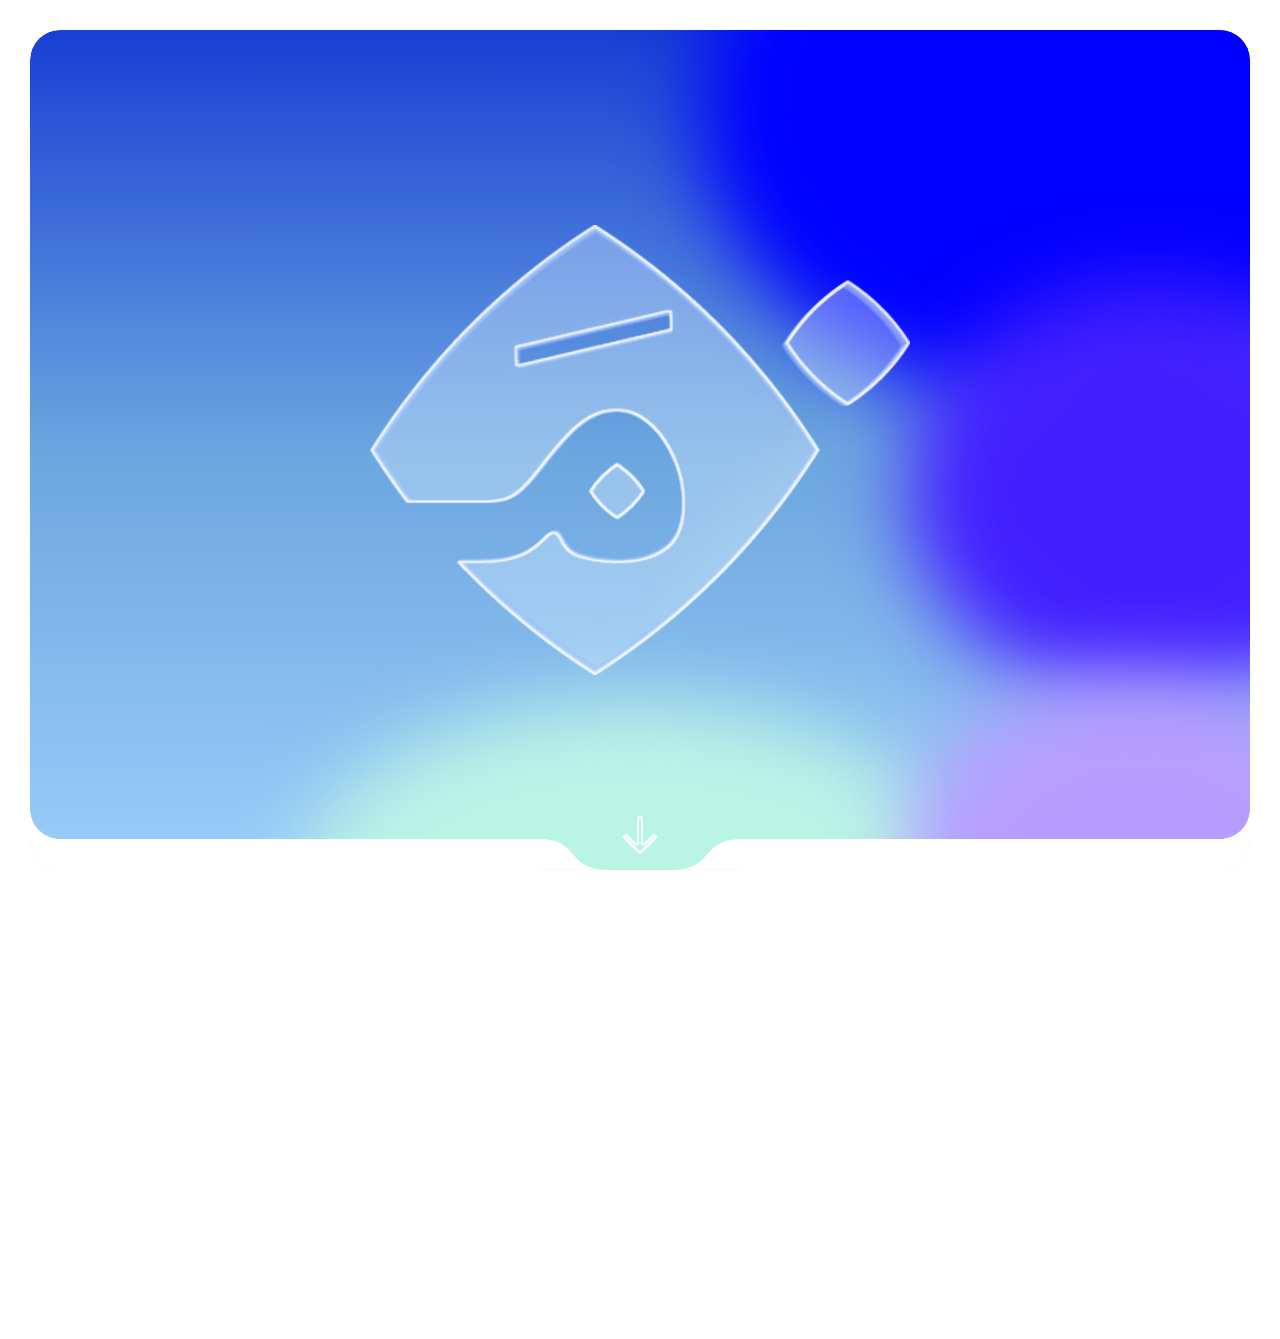
<file: frontend/index.html>
<!DOCTYPE html>
<html lang="en">
<head>
  <meta charset="utf-8">
  <meta name="viewport" content="width=device-width, initial-scale=1">
  <title>MADAR</title>
  <link rel="icon" href="data:image/svg+xml,%3Csvg xmlns='http://www.w3.org/2000/svg' viewBox='0 0 24 24' fill='%231c45d5'%3E%3Cpath d='M11 2.6c3.5 2.2 6.2 5.1 8.2 9-2 3.9-4.7 6.8-8.2 9-3.5-2.2-6.2-5.1-8.2-9 2-3.9 4.7-6.8 8.2-9z'/%3E%3Cpath d='M19.6 2.6l2 2-2 2-2-2z'/%3E%3C/svg%3E">
  <script>
    // Before first paint: start locked on the landing (or already opened when the link is .../#login),
    // and pick the lighter look on slow devices. ?lite=1 forces the lighter look on, ?lite=0 forces it off.
    (function () {
      var root = document.documentElement; root.classList.add("js");
      var theme; try { theme = JSON.parse(localStorage.getItem("madar.theme")); } catch (e) {}
      root.dataset.theme = theme || (matchMedia("(prefers-color-scheme: dark)").matches ? "dark" : "light");
      if (location.hash === "#login") root.classList.add("go", "done", "instant");
      else root.classList.add("lock");
      var q = new URLSearchParams(location.search).get("lite"), nv = navigator;
      var slow = matchMedia("(prefers-reduced-motion:reduce)").matches || (nv.deviceMemory && nv.deviceMemory <= 2) ||
        (nv.hardwareConcurrency && nv.hardwareConcurrency <= 2) || (nv.connection && nv.connection.saveData);
      if (q === "1" || (q !== "0" && slow)) root.classList.add("lite");
    })();
  </script>
  <link rel="stylesheet" href="assets/css/fonts.css">
  <link rel="stylesheet" href="assets/css/base.css">
  <link rel="stylesheet" href="assets/css/aurora.css">
  <link rel="stylesheet" href="assets/css/glass.css">
  <link rel="stylesheet" href="assets/css/morph.css">
  <link rel="stylesheet" href="assets/css/theme.css">
</head>
<body>
  <!-- Glass filters for the 3D logo and the scroll cue (normal, small, lite). -->
  <svg width="0" height="0" style="position:absolute" aria-hidden="true" focusable="false"><defs>
    <filter id="glass" x="-8%" y="-8%" width="116%" height="116%" color-interpolation-filters="sRGB">
      <feColorMatrix in="SourceGraphic" type="matrix" values="0 0 0 0 .80  0 0 0 0 .90  0 0 0 0 1  0 0 0 .26 0" result="body"/>
      <feGaussianBlur in="SourceAlpha" stdDeviation="14" result="bigblur"/>
      <feComposite in="SourceAlpha" in2="bigblur" operator="arithmetic" k1="0" k2="1" k3="-1" k4="0" result="edge"/>
      <feColorMatrix in="edge" type="matrix" values="0 0 0 0 1  0 0 0 0 1  0 0 0 0 1  0 0 0 1.1 0" result="glow"/>
      <feMorphology in="SourceAlpha" operator="erode" radius="1.5" result="er"/>
      <feComposite in="SourceAlpha" in2="er" operator="out" result="rimA"/>
      <feColorMatrix in="rimA" type="matrix" values="0 0 0 0 1  0 0 0 0 1  0 0 0 0 1  0 0 0 .75 0" result="rim"/>
      <feGaussianBlur in="SourceAlpha" stdDeviation="4" result="sb"/>
      <feSpecularLighting in="sb" surfaceScale="10" specularConstant="1.5" specularExponent="26" lighting-color="#ffffff" result="spec">
        <feDistantLight azimuth="225" elevation="45"><animate attributeName="azimuth" from="0" to="360" dur="7s" repeatCount="indefinite"/></feDistantLight>
      </feSpecularLighting>
      <feComposite in="spec" in2="SourceAlpha" operator="in" result="specIn"/>
      <feMerge><feMergeNode in="body"/><feMergeNode in="glow"/><feMergeNode in="rim"/><feMergeNode in="specIn"/></feMerge>
    </filter>
    <filter id="glass-sm" x="-20%" y="-20%" width="140%" height="140%" color-interpolation-filters="sRGB">
      <feColorMatrix in="SourceGraphic" type="matrix" values="0 0 0 0 .80  0 0 0 0 .90  0 0 0 0 1  0 0 0 .34 0" result="body"/>
      <feGaussianBlur in="SourceAlpha" stdDeviation="3" result="bigblur"/>
      <feComposite in="SourceAlpha" in2="bigblur" operator="arithmetic" k1="0" k2="1" k3="-1" k4="0" result="edge"/>
      <feColorMatrix in="edge" type="matrix" values="0 0 0 0 1  0 0 0 0 1  0 0 0 0 1  0 0 0 1.4 0" result="glow"/>
      <feGaussianBlur in="SourceAlpha" stdDeviation="1.2" result="sb"/>
      <feSpecularLighting in="sb" surfaceScale="4" specularConstant="1.2" specularExponent="22" lighting-color="#ffffff" result="spec">
        <feDistantLight azimuth="225" elevation="45"><animate attributeName="azimuth" from="0" to="360" dur="7s" repeatCount="indefinite"/></feDistantLight>
      </feSpecularLighting>
      <feComposite in="spec" in2="SourceAlpha" operator="in" result="specIn"/>
      <feSpecularLighting in="sb" surfaceScale="4" specularConstant="1" specularExponent="16" lighting-color="#1c45d5" result="lo"><feDistantLight azimuth="45" elevation="40"/></feSpecularLighting>
      <feComposite in="lo" in2="SourceAlpha" operator="in" result="loIn"/>
      <feMerge><feMergeNode in="body"/><feMergeNode in="loIn"/><feMergeNode in="glow"/><feMergeNode in="specIn"/></feMerge>
    </filter>
    <filter id="glass-lite" x="-8%" y="-8%" width="116%" height="116%" color-interpolation-filters="sRGB">
      <feColorMatrix in="SourceGraphic" type="matrix" values="0 0 0 0 .80  0 0 0 0 .90  0 0 0 0 1  0 0 0 .3 0" result="body"/>
      <feMorphology in="SourceAlpha" operator="erode" radius="1.5" result="er"/>
      <feComposite in="SourceAlpha" in2="er" operator="out" result="rimA"/>
      <feColorMatrix in="rimA" type="matrix" values="0 0 0 0 1  0 0 0 0 1  0 0 0 0 1  0 0 0 .8 0" result="rim"/>
      <feMerge><feMergeNode in="body"/><feMergeNode in="rim"/></feMerge>
    </filter>
  </defs></svg>

  <!-- ONE gradient panel (.slide). Landing state: full screen with the glass icon. On the morph it shrinks into
       the login banner, the icon flies onto the wordmark's diamond and the wordmark unfolds to the left.
       State lives in one class on <html>: none = landing, .go = morphing/opened, .done = finished. -->
  <main class="entry">
    <div class="slide" id="slide">
      <div class="aurora aur a" data-blobs></div>              <!-- full-screen composition -->
      <div class="aurora flip aur b" data-blobs></div>         <!-- banner composition (mirrored) -->

      <div class="mark" id="mark" role="button" tabindex="0" aria-expanded="false" aria-controls="login" aria-label="MADAR">
        <div class="pulse"><div class="stage" id="logo-stage" aria-hidden="true"></div></div>
      </div>
      <div class="word" role="img" aria-label="MADAR - schools in an organized orbit">
        <img src="assets/wordmark_flat.png" alt="" width="1541" height="364">
      </div>

      <a class="resume" id="resume" href="home/" hidden></a>

      <!-- White margin rising around the arrow: two shoulders + rounded corners, leaving a tab for the arrow. -->
      <div class="notch" aria-hidden="true">
        <i class="sh l"></i><i class="sh r"></i><i class="cn l"></i><i class="cn r"></i>
        <svg class="cv l" viewBox="0 0 100 100" preserveAspectRatio="none"><path d="M0 0C62 0 38 100 100 100H0Z"/></svg>
        <svg class="cv r" viewBox="0 0 100 100" preserveAspectRatio="none"><path d="M100 0C38 0 62 100 0 100H100Z"/></svg>
      </div>
      <button class="cue" id="cue" type="button" aria-label="Scroll down to sign in - مرّر للأسفل" aria-controls="login">
        <svg viewBox="0 0 48 48" fill="none" stroke="#fff" stroke-width="6" stroke-linecap="round" stroke-linejoin="round"
             aria-hidden="true" focusable="false"><path d="M24 8v30M10 26l14 14 14-14"/></svg>
      </button>
    </div>

    <section class="body-wrap" id="login" inert></section>
  </main>

  <div class="toast" id="toast" role="status" aria-live="polite"></div>

  <script src="services/session.js"></script>
  <script src="services/auth.js"></script>
  <script src="entry.js"></script>
</body>
</html>
</file>
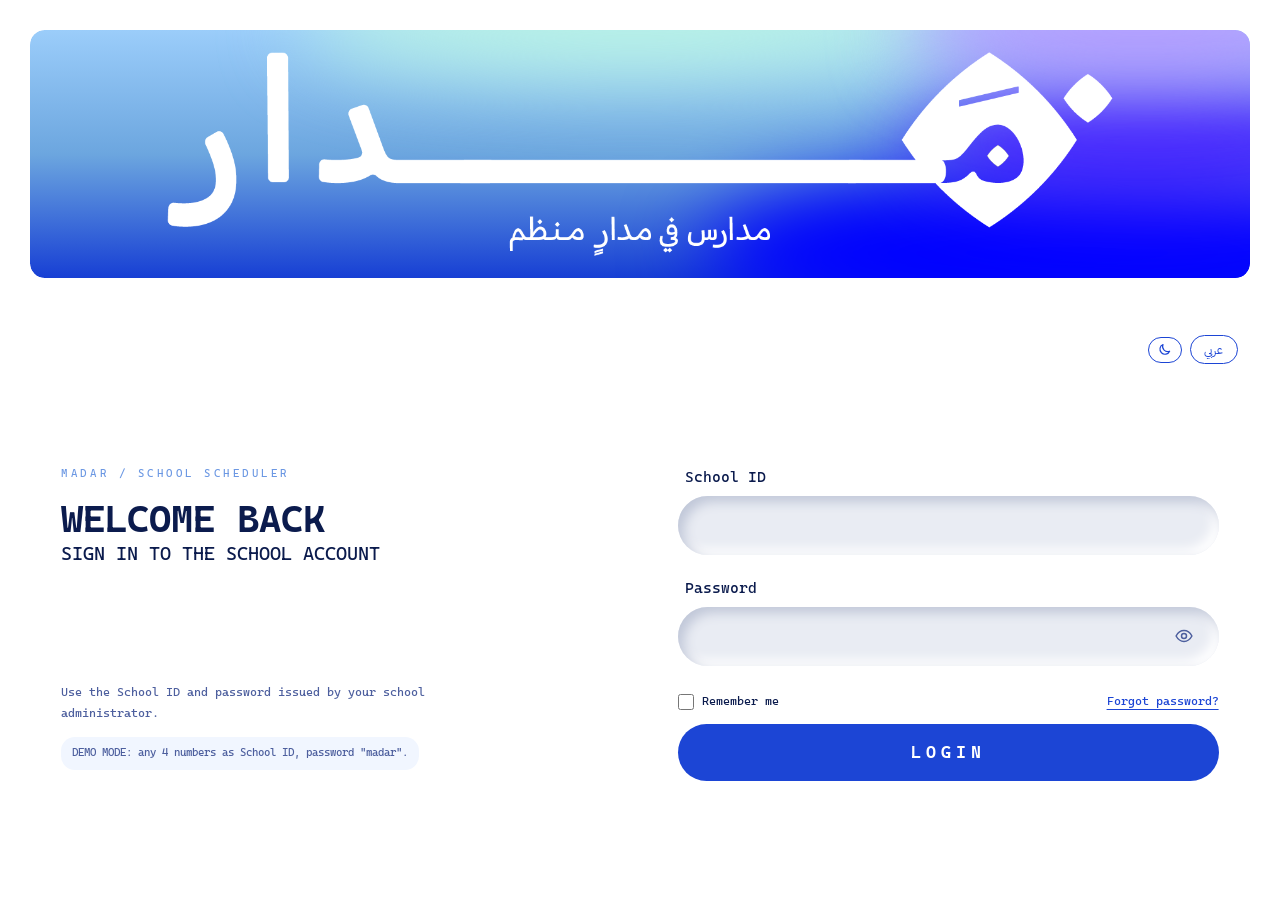
<file: frontend/home/index.html>
<!DOCTYPE html>
<html lang="en">
<head>
  <meta charset="utf-8">
  <meta name="viewport" content="width=device-width, initial-scale=1">
  <title>MADAR · School timetable</title>
  <link rel="icon" href="data:image/svg+xml,%3Csvg xmlns='http://www.w3.org/2000/svg' viewBox='0 0 24 24' fill='%231c45d5'%3E%3Cpath d='M11 2.6c3.5 2.2 6.2 5.1 8.2 9-2 3.9-4.7 6.8-8.2 9-3.5-2.2-6.2-5.1-8.2-9 2-3.9 4.7-6.8 8.2-9z'/%3E%3Cpath d='M19.6 2.6l2 2-2 2-2-2z'/%3E%3C/svg%3E">
  <!-- Signed-in admins only: anyone else goes back to the sign-in before anything renders. -->
  <script src="../services/session.js"></script>
  <script>
    if (!Session.current()) location.replace("../#login");
    document.documentElement.dataset.theme = Session.theme();
    document.documentElement.lang = Session.lang();
    document.documentElement.dir = Session.lang() === "ar" ? "rtl" : "ltr";
  </script>
  <link rel="stylesheet" href="../assets/css/fonts.css">
  <link rel="stylesheet" href="../styles.css">
  <link rel="stylesheet" href="../assets/css/theme.css">
</head>
<body>
  <header class="hero">
    <div class="aurora" aria-hidden="true">
      <i class="b b1"></i><i class="b b2"></i><i class="b b3"></i><i class="b b4"></i><i class="b b5"></i>
      <i class="b b6"></i><i class="b b7"></i><i class="b b8"></i><i class="b b9"></i>
    </div>
    <div class="topbar" id="topbar"></div>
    <div class="hero-cards" id="hero"></div>
  </header>

  <main class="page" id="page"></main>

  <div class="toast" id="toast" role="status" aria-live="polite"></div>
  <script type="module" src="../app/main.js"></script>
</body>
</html>
</file>
<file: frontend/assets/css/fonts.css>
/* Self-hosted fonts, shared by every page. Cascadia Code for Latin, IBM Plex Sans Arabic for Arabic. */
@font-face{font-family:"IBM Plex Sans Arabic";font-weight:400;font-display:swap;src:url(../fonts/plex-arabic-400.woff2) format("woff2");unicode-range:U+0600-06FF,U+0750-077F,U+0870-088E,U+0890-0891,U+0898-08E1,U+08E3-08FF,U+200C-200E,U+2010-2011,U+FB50-FDFF,U+FE70-FEFC}
@font-face{font-family:"IBM Plex Sans Arabic";font-weight:700;font-display:swap;src:url(../fonts/plex-arabic-700.woff2) format("woff2");unicode-range:U+0600-06FF,U+0750-077F,U+0870-088E,U+0890-0891,U+0898-08E1,U+08E3-08FF,U+200C-200E,U+2010-2011,U+FB50-FDFF,U+FE70-FEFC}
@font-face{font-family:"Cascadia Code";font-weight:400;font-display:swap;
  src:local("Cascadia Code"),local("CascadiaCode-Regular"),url(../fonts/cascadia-400.woff2) format("woff2")}
@font-face{font-family:"Cascadia Code";font-weight:700;font-display:swap;
  src:local("Cascadia Code Bold"),local("CascadiaCode-Bold"),url(../fonts/cascadia-700.woff2) format("woff2")}
</file>
<file: frontend/assets/css/base.css>
/* Entry page (landing + login). Ported from the NiceGUI base.css: same values, plain-HTML selectors
   (.ctrl = the field pill, .err = the message under it, .invalid = a field with an error). */
:root{--m:clamp(16px,2.35vw,45px);--mx:clamp(16px,3.3vw,63px);--r:clamp(24px,2.35vw,45px);
  --royal:#1c45d5;--field:#e5f1ff;--ink:#0b1b4d;--soft:#4d5f9e;
  --glass:linear-gradient(140deg,rgba(255,255,255,.82),rgba(255,255,255,.6));
  --rim:inset 0 0 0 1.5px rgba(255,255,255,.92),inset 0 -12px 22px rgba(28,69,213,.10);
  --mono:"Cascadia Code","IBM Plex Sans Arabic","Cascadia Mono",Consolas,"SF Mono",Menlo,monospace}
*{box-sizing:border-box}
body,input,button{font-family:var(--mono)}
body{margin:0;background:var(--page,#fff);color:var(--ink);font-size:14px;line-height:1.5;-webkit-font-smoothing:antialiased}
/* Welcome text and form are two columns of the SAME height, so their top and bottom edges line up. */
.login-grid{flex:1;display:grid;grid-template-columns:1fr 1fr;gap:clamp(28px,6vw,120px);
  align-content:center;align-items:stretch;padding:0 clamp(0px,1.5vw,28px)}
.intro{display:flex;flex-direction:column;justify-content:space-between;gap:clamp(20px,2.4vw,44px)}
.intro-top,.intro-bot{display:flex;flex-direction:column;align-items:flex-start}
.intro-bot .help{margin-top:0}
@media(max-width:860px){.login-grid{grid-template-columns:1fr}}
.eyebrow{font-size:clamp(11px,.85vw,15px);letter-spacing:.32em;color:#6c98e3;margin-bottom:1.4em}
.h1{font-size:clamp(26px,3vw,56px);font-weight:700;line-height:1.1;text-transform:uppercase}
.h2{font-size:clamp(14px,1.5vw,28px);font-weight:400;margin-top:.5em;text-transform:uppercase}
.help{margin:1.8em 0 0;max-width:34em;line-height:1.7;color:var(--soft);font-size:clamp(12px,.95vw,17px)}
.form{display:flex;flex-direction:column;width:100%;max-width:820px;gap:clamp(2px,.3vw,6px)}
.flabel{display:block;font-size:clamp(14px,1.2vw,22px);margin:0 0 .45em .4em}
.m-field{display:block;width:100%}
.m-field .ctrl{display:flex;align-items:center;gap:.6em;background:var(--field);border-radius:999px;
  height:clamp(52px,4.6vw,86px);padding:0 clamp(18px,1.6vw,30px);transition:box-shadow .2s,background .2s}
.m-field input{width:100%;height:100%;border:0;outline:0;background:transparent;color:var(--ink);
  font-size:clamp(14px,1.2vw,22px);padding:0}
.m-field .err{padding:.35em 1.2em 0;font-size:13px;color:#c62828;min-height:1.7em}
.eye{border:0;background:none;color:var(--soft);cursor:pointer;padding:4px;display:flex;flex:none;border-radius:999px}
.eye svg{width:clamp(20px,1.5vw,26px);height:clamp(20px,1.5vw,26px)}

/* ---- sign-in text boxes: soft "pressed in" pills (neumorphic) ---- */
.form{--nm:#e9ecf3;--nm-d:#c0c7d8;--nm-l:#fff;--nm-o:clamp(4px,.45vw,8px);--nm-b:clamp(8px,.9vw,16px)}
.form .m-field .ctrl{background:var(--nm);
  box-shadow:inset var(--nm-o) var(--nm-o) var(--nm-b) var(--nm-d),inset calc(var(--nm-o)*-1) calc(var(--nm-o)*-1) var(--nm-b) var(--nm-l)}
.form .m-field:focus-within .ctrl{   /* pressed a little deeper + a clear focus ring */
  box-shadow:inset calc(var(--nm-o)*1.3) calc(var(--nm-o)*1.3) var(--nm-b) var(--nm-d),
             inset calc(var(--nm-o)*-1) calc(var(--nm-o)*-1) var(--nm-b) var(--nm-l),0 0 0 2px rgba(28,69,213,.55)}
.form .m-field.invalid .ctrl{
  box-shadow:inset var(--nm-o) var(--nm-o) var(--nm-b) var(--nm-d),inset calc(var(--nm-o)*-1) calc(var(--nm-o)*-1) var(--nm-b) var(--nm-l),0 0 0 2px #c62828}
.form .m-field .err{min-height:1.4em}
/* Edge / Chrome draw their OWN "show password" eye; we have our own toggle, so hide theirs (one rule each on purpose). */
input::-ms-reveal{display:none}
input::-ms-clear{display:none}
input::-webkit-credentials-auto-fill-button{visibility:hidden;pointer-events:none;position:absolute;right:0}
input::-webkit-contacts-auto-fill-button{visibility:hidden;pointer-events:none;position:absolute;right:0}

.m-btn{display:flex;align-items:center;justify-content:center;border:0;cursor:pointer;width:100%;margin-top:.6em;
  height:clamp(52px,4.4vw,80px);border-radius:999px;background:var(--royal);color:#fff;
  font-size:clamp(14px,1.3vw,24px);letter-spacing:.3em;font-weight:700;text-transform:uppercase;
  transition:transform .2s,filter .2s}
.m-btn:hover:not(:disabled){transform:translateY(-2px);filter:brightness(1.12)}
.m-btn:disabled{cursor:wait}
.m-btn .spin{display:none;width:1.3em;height:1.3em;border-radius:50%;border:3px solid rgba(255,255,255,.35);
  border-top-color:#fff;animation:spin .8s linear infinite}
.m-btn.loading .label{display:none}
.m-btn.loading .spin{display:block}
@keyframes spin{to{transform:rotate(360deg)}}
.flink{color:var(--royal);cursor:pointer;text-decoration:underline;text-underline-offset:4px;border-radius:4px}

.h1,.h2{margin:0}
[dir=rtl] *{letter-spacing:0!important}
[dir=rtl] .flabel{margin:0 .4em .5em 0}
/* Login content below the banner (the banner itself is the morphing .slide, see morph.css). */
.body-wrap{flex:1;display:flex;flex-direction:column;gap:clamp(12px,2vw,28px);
  padding:clamp(28px,4.5vw,72px) calc(var(--mx) - var(--m)) clamp(0px,1vw,20px)}
.lang-row{display:flex;justify-content:flex-end}
.lang{cursor:pointer;border:1.5px solid var(--royal);color:var(--royal);background:transparent;border-radius:999px;
  padding:.35em 1.1em;font-size:clamp(12px,.95vw,16px);transition:background .2s,color .2s}
.lang:hover{background:var(--royal);color:#fff}
.lang-row{gap:8px;align-items:center}
.theme-btn{display:inline-flex;align-items:center;justify-content:center;padding:.35em .7em}
.theme-btn svg{width:1.25em;height:1.25em}
.form .row{display:flex;align-items:center;justify-content:space-between;gap:12px;
  font-size:clamp(12px,.95vw,17px);margin-top:.4em}
.check{display:inline-flex;align-items:center;gap:.6em;cursor:pointer}
.check input{width:1.2em;height:1.2em;margin:0;accent-color:var(--royal);cursor:pointer}
.demo{margin-top:1.2em;padding:.7em 1em;border-radius:14px;background:#f1f6ff;color:var(--soft);
  font-size:clamp(11px,.85vw,14px);line-height:1.6}
:focus-visible{outline:3px solid #6c98e3;outline-offset:3px}
.m-field input:focus-visible{outline:0}

/* Toast (replaces NiceGUI's ui.notify) */
.toast{position:fixed;z-index:10;inset-inline:0;bottom:24px;margin:auto;width:fit-content;max-width:90vw;
  padding:.9em 1.5em;border-radius:999px;background:var(--ink);color:#fff;font-size:clamp(13px,.95vw,16px);
  opacity:0;transform:translateY(10px);transition:.25s;pointer-events:none}
.toast.show{opacity:1;transform:none}
.toast.negative{background:#c62828}
</file>
<file: frontend/assets/css/aurora.css>
/* Animated gradient. Blobs oscillate AROUND their home position (the mockup composition).
   .flip = vertically mirrored composition, used by the login banner (matches its mockup). */
.aurora{position:relative;width:100%;height:100%;display:flex;align-items:center;justify-content:center;
  overflow:hidden;isolation:isolate;background:linear-gradient(0deg,#9bcdfa 0%,#6ca6df 50%,#173fd4 100%)}
.aurora.flip{background:linear-gradient(180deg,#9bcdfa 0%,#6ca6df 50%,#173fd4 100%)}
.blobs{position:absolute;inset:0;z-index:0;pointer-events:none}
.aurora.flip .blobs{transform:scaleY(-1)}
.blob{position:absolute;border-radius:50%;filter:blur(85px);will-change:transform;
  animation-timing-function:ease-in-out;animation-iteration-count:infinite;animation-direction:alternate}
.b1{width:60%;height:70%;right:-15%;top:-25%;animation:d1 16s;animation-delay:-8s}
.b2{width:40%;height:50%;right:-12%;top:30%;animation:d2 19s;animation-delay:-9.5s}
.b3{width:55%;height:45%;left:22%;bottom:-25%;animation:d3 18s;animation-delay:-9s}
.b4{width:38%;height:45%;right:-10%;bottom:-22%;animation:d4 21s;animation-delay:-10.5s}
.b5{width:22%;height:25%;right:12%;bottom:-14%;animation:d5 15s;animation-delay:-7.5s}
.b6{width:45%;height:55%;left:-12%;top:-22%;animation:d6 22s;animation-delay:-11s}
.b7{width:40%;height:45%;left:-8%;top:30%;animation:d7 20s;animation-delay:-10s}
.b8{width:50%;height:55%;left:28%;top:-28%;opacity:.8;animation:d8 18s;animation-delay:-9s}
.b9{width:45%;height:50%;left:8%;bottom:-18%;animation:d9 21s;animation-delay:-10.5s}
/* each: from = home - offset, to = home + offset  (animation-delay = -half duration starts at home) */
@keyframes d1{from{transform:translate(15%,-12.5%) scale(.9)}to{transform:translate(-15%,12.5%) scale(1.1)}}
@keyframes d2{from{transform:translate(22.5%,15%) scale(.85)}to{transform:translate(-22.5%,-15%) scale(1.15)}}
@keyframes d3{from{transform:translate(-17.5%,12.5%) scale(.875)}to{transform:translate(17.5%,-12.5%) scale(1.125)}}
@keyframes d4{from{transform:translate(20%,10%) scale(.925)}to{transform:translate(-20%,-10%) scale(1.075)}}
@keyframes d5{from{transform:translate(60%,15%) scale(.75)}to{transform:translate(-60%,-15%) scale(1.25)}}
@keyframes d6{from{transform:translate(-20%,-17.5%) scale(.9)}to{transform:translate(20%,17.5%) scale(1.1)}}
@keyframes d7{from{transform:translate(-30%,20%) scale(.85)}to{transform:translate(30%,-20%) scale(1.15)}}
@keyframes d8{from{transform:translate(27.5%,-20%) scale(.875)}to{transform:translate(-27.5%,20%) scale(1.125)}}
@keyframes d9{from{transform:translate(-55%,17.5%) scale(.9)}to{transform:translate(55%,-17.5%) scale(1.1)}}
/* lite mode (slow devices / reduced motion): fewer, cheaper blobs */
.lite .blob{filter:blur(40px)}
.lite .blob:nth-child(n+5){display:none}
@media (prefers-reduced-motion:reduce){.blob{animation:none}}
</file>
<file: frontend/assets/css/glass.css>
.stage{position:relative;z-index:1;perspective:1400px}
.sway,.tilt{position:absolute;inset:0;transform-style:preserve-3d}
.sway{animation:sway 9s ease-in-out infinite alternate}
.tilt{transition:transform .25s ease-out}
@keyframes sway{from{transform:rotateY(calc(var(--sy,16deg)*-1)) rotateX(var(--sx,6deg))}
  to{transform:rotateY(var(--sy,16deg)) rotateX(calc(var(--sx,6deg)*-1))}}
.layer,.sheen,.glow{position:absolute;inset:0;pointer-events:none}
.layer{-webkit-mask:var(--edge) center/contain no-repeat;mask:var(--edge) center/contain no-repeat}
.back,.sheen,.glow{-webkit-mask:var(--hd) center/contain no-repeat;mask:var(--hd) center/contain no-repeat}
.face,.flat{position:absolute;inset:0;width:100%;height:100%;object-fit:contain}
.face{filter:url(#glass)}
.sheen{transform:translateZ(1.5px);background-size:300% 100%;animation:sweep 7s ease-in-out infinite;
  background-image:linear-gradient(115deg,transparent 38%,rgba(255,255,255,.75) 50%,transparent 62%)}
@keyframes sweep{0%{background-position:0% 0}60%,100%{background-position:100% 0}}
.glow{transform:translateZ(1px);background-size:220% 220%;animation:glow 11s ease-in-out infinite alternate;
  background-image:radial-gradient(circle at 50% 50%,rgba(255,255,255,.5),rgba(255,255,255,0) 45%)}
@keyframes glow{0%{background-position:0% 0%}33%{background-position:100% 20%}
  66%{background-position:60% 100%}100%{background-position:0% 80%}}
@media (prefers-reduced-motion:reduce){.sway,.sheen,.glow{animation:none}}
/* lite mode: 6 depth layers, no sway, cheaper static glass filter */
.lite .layer:not(.back):not(:nth-child(4n)){display:none}
.lite .sway,.lite .sheen,.lite .glow{animation:none}
.lite .tilt{transition:none}
.lite .face{filter:url(#glass-lite)}
</file>
<file: frontend/assets/css/morph.css>
/* Landing -> login morph (the e-vite animation, desktop sizes). Replaces scroll.css.
   State: one class on <html>. none = landing, .go = morphing/opened, .done = finished (1.8 s after .go).
   Every visual change is a CSS transition keyed on those classes; entry.js only flips them and measures. */
:root{--dur:1.2s;--ease:cubic-bezier(.7,0,.25,1);--dx:0px;--dy:0px;--s:.25;
  /* arrow and its tab in the white margin */
  --cue:54px;                              /* arrow box, 15% smaller than before (64 px) */
  --th:clamp(30px,2.4vw,46px);             /* how far the white margin rises (its thickness) */
  --tb:clamp(64px,4.6vw,88px);             /* tab width at the bottom */
  --fx:clamp(48px,5.5vw,110px)}            /* length of each curve */
/* Each side of the tab is ONE smooth S-curve (a single cubic Bezier): it leaves the margin flat, dips, and
   lands flat on the bottom edge, so the tab flows out of the panel with no corners at all. */

html.lock{overflow:hidden}
html.instant *,html.instant *::before,html.instant *::after{transition:none!important}

.entry{min-height:100vh;min-height:100dvh;padding:var(--m);display:flex;flex-direction:column;container-type:inline-size}

/* ---- the one panel ---- */
.slide{position:relative;flex:none;overflow:hidden;isolation:isolate;container-type:inline-size;
  display:flex;align-items:center;justify-content:center;width:100%;
  height:calc(100vh - 2*var(--m));height:calc(100dvh - 2*var(--m));border-radius:var(--r);
  transition:height var(--dur) var(--ease),border-radius var(--dur) var(--ease)}
.go .slide{height:min(20.31cqw,364px);border-radius:clamp(14px,1.15vw,22px)}   /* banner: 1/.2031 of the width */

/* two gradient layers: .a (full screen) stays until .b (banner, mirrored) has faded in over it */
.slide .aur{position:absolute;inset:0;width:auto;height:auto;z-index:0;border-radius:inherit}   /* round the layers too: Chrome may not clip blurred blobs to the panel corners */
.aur.b{opacity:0;visibility:hidden;transition:opacity .5s ease,visibility 0s linear .5s}
.go .aur.b{opacity:1;visibility:visible;transition:opacity .65s ease .55s,visibility 0s linear .55s}
.done .aur.a{visibility:hidden}
html:not(.go) .aur.b .blob,.done .aur.a .blob,.slide:not(.vis) .blob{animation-play-state:paused}

/* ---- glass icon: 10% smaller than before (540 x 450 at 1920), flies onto the wordmark's diamond ---- */
.mark{position:relative;z-index:2;cursor:pointer;border-radius:24px;
  width:min(540px,72%,calc((100dvh - 2*var(--m))*.654));aspect-ratio:600/500;transform-origin:50% 50%;
  transition:transform var(--dur) var(--ease),opacity .35s ease}
.mark::after{content:"";position:absolute;inset:-28px}                 /* generous hit area */
.go .mark{transform:translate(var(--dx),var(--dy)) scale(var(--s));opacity:0;pointer-events:none;
  transition:transform var(--dur) var(--ease),opacity .4s ease .9s}
.done .mark{visibility:hidden}
.mark .pulse,.mark .stage{width:100%;height:100%}
.mark .pulse{animation:breathe 1.6s ease-in-out -.8s infinite alternate}
@keyframes breathe{from{transform:scale(.95)}to{transform:scale(1.05)}}
.done .mark .pulse,.done .mark .sway,.done .mark .sheen,.done .mark .glow{animation-play-state:paused}

/* ---- flat wordmark: already in place, hidden; after the icon lands it fades in and unfolds to the left ---- */
.word{position:absolute;z-index:2;left:50%;top:50%;transform:translate(-50%,-50%);pointer-events:none;
  width:calc(min(77.4cqw,1387px)*1541/1500);aspect-ratio:1541/364;opacity:0;clip-path:inset(0 0 0 76%);
  transition:opacity .35s ease .2s,clip-path .45s ease}
.word img{display:block;width:100%;height:100%}
.go .word{opacity:1;clip-path:inset(0);
  transition:opacity .4s ease .9s,clip-path .75s cubic-bezier(.22,.8,.2,1) .95s}

/* ---- white margin around the arrow (shoulders + rounded corners); slides away when the morph starts ---- */
.notch{position:absolute;z-index:3;left:0;right:0;bottom:0;height:calc(var(--th) + var(--r));pointer-events:none;
  transition:transform .5s ease .8s}
.go .notch{transform:translateY(100%);transition:transform .4s ease}
.notch i{position:absolute;display:block}
.sh{bottom:0;height:var(--th);width:calc(50% - var(--tb)/2 - var(--fx) + 1px);background:var(--page,#fff)}   /* +1px: no seam; same colour as the page */
.sh.l{left:0}
.sh.r{right:0}
.notch .cv{position:absolute;bottom:0;height:var(--th);width:var(--fx);fill:var(--page,#fff);shape-rendering:geometricPrecision}
.cv.l{left:calc(50% - var(--tb)/2 - var(--fx))}
.cv.r{right:calc(50% - var(--tb)/2 - var(--fx))}
.cn{bottom:var(--th);width:var(--r);height:var(--r)}                     /* the panel's own bottom corners */
.cn.l{left:0;background:radial-gradient(circle at 100% 0,transparent calc(var(--r) - .5px),var(--page,#fff) var(--r))}
.cn.r{right:0;background:radial-gradient(circle at 0 0,transparent calc(var(--r) - .5px),var(--page,#fff) var(--r))}

/* ---- the arrow, at the top of its tab ---- */
.cue{position:absolute;z-index:4;left:50%;bottom:calc(var(--th) - var(--cue)*.42);transform:translateX(-50%);
  width:var(--cue);height:var(--cue);padding:0;border:0;border-radius:999px;background:none;cursor:pointer;
  display:flex;align-items:center;justify-content:center;transition:opacity .3s ease .9s}
.cue svg{width:48px;height:48px;filter:url(#glass-sm);animation:bob 1.6s ease-in-out infinite}   /* 15% smaller (was 56) */
@keyframes bob{0%,100%{transform:translateY(0);opacity:.75}50%{transform:translateY(6px);opacity:1}}
.go .cue{opacity:0;pointer-events:none;transition:opacity .2s ease}
.lite .cue svg{filter:url(#glass-lite)}

/* "Continue to timetable" pill for a visitor who is already signed in */
.resume{position:absolute;z-index:3;top:clamp(16px,2.4vw,40px);inset-inline-end:clamp(16px,2.4vw,40px);display:flex;align-items:center;gap:.7em;
  padding:.7em 1.3em;border-radius:999px;background:var(--glass);box-shadow:var(--rim);color:var(--ink);text-decoration:none;
  font-size:clamp(12px,1vw,18px);font-weight:700;transition:transform .2s,filter .2s,opacity .3s ease .9s}
.resume:hover{transform:translateY(-2px);filter:brightness(1.05)}
.resume svg{width:1.4em;height:1.4em;transform:scaleX(-1)}
.resume[dir=rtl] svg{transform:none}
.resume[hidden]{display:none}
.go .resume{opacity:0;pointer-events:none;transition:opacity .2s ease}

/* ---- login content rises in line by line once the banner has formed ---- */
.rv{opacity:0;transform:translateY(14px);transition:opacity .3s ease,transform .3s ease}
.go .rv{opacity:1;transform:none;
  transition:opacity .6s ease calc(1.25s + var(--i,0)*.08s),transform .6s ease calc(1.25s + var(--i,0)*.08s)}

@media (prefers-reduced-motion:reduce){
  .slide,.mark,.word,.aur.b,.rv,.notch,.cue,.resume{transition:none!important}
  .mark .pulse,.cue svg{animation:none}}
.lite .mark .pulse{animation:none}
</file>
<file: frontend/assets/css/theme.css>
/* Dark mode (html[data-theme=dark]), shared by the entry page and the app.
   Like the reference: a deep navy page, the gradient panels turn night blue, and every panel/card is a dark blue tile
   with a blue halo: a bright rim on its lit edge, light glowing in from the inside, and soft blue light spilling out. */
html[data-theme=dark] {
  color-scheme: dark;
  --page: #050c29;
  --ink: #e6eeff; --soft: #a3b4e6; --muted: #7183bd;
  --panel: #0a1650; --line: rgba(120,160,255,.22); --field: rgba(120,160,255,.14); --rim: rgba(120,160,255,.38);
  --ok-tint: rgba(46,158,107,.16); --ok-text: #9fe8c6; --err-tint: rgba(198,40,40,.18); --warn-tint: rgba(199,125,0,.16);
  /* the halo */
  --tile: radial-gradient(120% 80% at 50% 115%, rgba(48,100,255,.32), transparent 62%),
          linear-gradient(165deg, #0e2170 0%, #0a1756 50%, #071142 100%);
  --halo: inset 0 1px 0 rgba(180,205,255,.30), inset 0 0 0 1px rgba(120,160,255,.26),
          inset 0 -22px 46px -18px rgba(70,120,255,.55), inset 0 0 40px rgba(40,90,255,.18),
          0 0 0 1px rgba(8,16,60,.6), 0 22px 60px -24px rgba(30,85,255,.55), 0 0 70px -18px rgba(30,85,255,.32);
}
/* navy page with soft blue light behind the tiles */
html[data-theme=dark] body {
  background: radial-gradient(900px 600px at 18% 35%, rgba(30,70,230,.20), transparent 65%),
              radial-gradient(800px 600px at 85% 75%, rgba(60,50,230,.16), transparent 65%), var(--page);
  color: var(--ink); }

/* ---- night gradient (app hero .hero, entry panels .aurora) ---- */
html[data-theme=dark] .hero,
html[data-theme=dark] .aurora:not(.flip) { background: linear-gradient(0deg, #2a3aa8 0%, #18216b 50%, #0b1340 100%); }
html[data-theme=dark] .aurora.flip { background: linear-gradient(180deg, #2a3aa8 0%, #18216b 50%, #0b1340 100%); }
html[data-theme=dark] .hero { box-shadow: 0 0 0 1px rgba(120,160,255,.22), 0 30px 80px -30px rgba(30,85,255,.6); }
/* blob order is the same everywhere: 1 electric, 2 violet, 3 mint, 4 lavender, 5 white, 6 royal, 7 sky, 8 white, 9 bright blue */
html[data-theme=dark] :is(.b1,.blob.b1) { background: #1f2fd6 !important; }
html[data-theme=dark] :is(.b2,.blob.b2) { background: #4a2bd9 !important; }
html[data-theme=dark] :is(.b3,.blob.b3) { background: #2a4fd8 !important; }
html[data-theme=dark] :is(.b4,.blob.b4) { background: #5a3ec8 !important; }
html[data-theme=dark] :is(.b5,.blob.b5) { background: #6f86ff !important; opacity: .55; }
html[data-theme=dark] :is(.b6,.blob.b6) { background: #0b1b4d !important; }
html[data-theme=dark] :is(.b7,.blob.b7) { background: #1c2f8a !important; }
html[data-theme=dark] :is(.b8,.blob.b8) { background: #2b3a99 !important; opacity: .7; }
html[data-theme=dark] :is(.b9,.blob.b9) { background: #2563ff !important; }

/* ---- dark glass on the night gradient ---- */
html[data-theme=dark] :is(.glass, .resume) {
  background: linear-gradient(140deg, rgba(52,70,170,.55), rgba(20,32,100,.42));
  box-shadow: inset 0 1px 0 rgba(190,210,255,.35), inset 0 0 0 1.5px rgba(170,190,255,.28), inset 0 -16px 30px -12px rgba(90,140,255,.45),
              0 16px 40px -18px rgba(20,60,255,.6);
  color: #e6eeff; }
html[data-theme=dark] .eyebrow { color: #8fb0ff; }
html[data-theme=dark] .glass .eyebrow { color: #baf4e5; }
html[data-theme=dark] .glass :is(.help, .sub, .stat-label) { color: #c3cff5; }
html[data-theme=dark] .glass :is(.stat, .school) { color: #a9c4ff; }
html[data-theme=dark] .tabs a { color: #e6eeff; }
html[data-theme=dark] .tabs a:hover { background: rgba(170,190,255,.16); }
html[data-theme=dark] .brand-mark { background: #e6eeff; }
html[data-theme=dark] .quick { box-shadow: 0 0 40px -6px rgba(67,31,255,.65), inset 0 1px 0 rgba(255,255,255,.35), inset 0 0 0 1.5px rgba(170,190,255,.3); }

/* ---- the halo tiles: panels, cards, chat, dialogs ---- */
html[data-theme=dark] .panel { background: var(--tile); border-color: rgba(120,160,255,.30); box-shadow: var(--halo); }
html[data-theme=dark] :is(details.manual, .review, .bubble.bot, .example, .bubble .tile, .demo) {
  background: rgba(255,255,255,.045); box-shadow: inset 0 0 0 1px rgba(120,160,255,.28), inset 0 1px 0 rgba(180,205,255,.18); color: var(--ink); }
html[data-theme=dark] .example { color: #a9c4ff; }
html[data-theme=dark] .bubble.me { box-shadow: 0 0 26px -6px rgba(67,31,255,.7); }
html[data-theme=dark] .dlg { background: var(--tile); color: var(--ink); box-shadow: var(--halo), 0 30px 80px rgba(0,0,0,.6); }
html[data-theme=dark] .dlg::backdrop { background: rgba(2,6,24,.6); }

/* ---- controls ---- */
html[data-theme=dark] :is(input[type=text], select) { background: #081446; color: var(--ink); box-shadow: inset 0 0 0 1.5px var(--rim); }
html[data-theme=dark] :is(input[type=text], select):hover { box-shadow: inset 0 0 0 1.5px #6c98e3; }
html[data-theme=dark] :is(input[type=text], select):focus { box-shadow: inset 0 0 0 1.5px #6c98e3, 0 0 0 3px rgba(90,140,255,.45), 0 0 24px -4px rgba(60,110,255,.6); }
html[data-theme=dark] ::placeholder { color: #6f80b8; }
html[data-theme=dark] .btn { box-shadow: 0 0 24px -8px rgba(67,31,255,.8); }
html[data-theme=dark] .btn.secondary { background: transparent; color: #a9c4ff; box-shadow: inset 0 0 0 1.5px rgba(140,175,255,.6); }
html[data-theme=dark] .btn.secondary:hover:not(:disabled) { background: #1c45d5; color: #fff; }
html[data-theme=dark] .btn.danger { background: transparent; color: #ff9c9c; box-shadow: inset 0 0 0 1.5px rgba(255,120,120,.6); }
html[data-theme=dark] .link, html[data-theme=dark] .sg-class { color: #8fb0ff; }
html[data-theme=dark] .seg { background: rgba(255,255,255,.06); }
html[data-theme=dark] .seg button { color: var(--ink); }
html[data-theme=dark] .chip { background: rgba(120,160,255,.16); color: #dfe8ff; }
html[data-theme=dark] .chip[style*="background"] { color: #0b1b4d; }              /* subject chips keep pastel + ink */
html[data-theme=dark] .check { background: rgba(255,255,255,.04); box-shadow: inset 0 0 0 1.5px var(--rim); }
html[data-theme=dark] .check:has(input:checked) { background: rgba(28,69,213,.35); color: #dfe8ff; box-shadow: inset 0 0 0 1.5px #6c98e3; }

/* ---- messages ---- */
html[data-theme=dark] .msg.ok { color: #9fe8c6; box-shadow: inset 0 0 0 1.5px rgba(46,158,107,.65); }
html[data-theme=dark] .msg.err { color: #ffb3b3; box-shadow: inset 0 0 0 1.5px rgba(255,110,110,.6); }
html[data-theme=dark] .msg.warn { color: #ffe2ad; box-shadow: inset 0 0 0 1.5px rgba(232,160,40,.6); }
html[data-theme=dark] .badge-pass { background: rgba(46,158,107,.18); color: #9fe8c6; }

/* ---- timetable + tables ---- */
html[data-theme=dark] :is(.grid .dh, .sg-dname) { background: rgba(255,255,255,.06); border-bottom-color: rgba(120,160,255,.45); }
html[data-theme=dark] .sg-day { border-bottom-color: rgba(120,160,255,.45); }
html[data-theme=dark] :is(.cell.free, .sg-cells .free) { background: rgba(255,255,255,.05); color: var(--muted); }
html[data-theme=dark] .cell.blocked { background: repeating-linear-gradient(135deg, rgba(255,255,255,.05) 0 6px, rgba(255,255,255,.1) 6px 12px); }
html[data-theme=dark] .cell { color: #0b1b4d; }                                    /* pastel lessons keep ink text */
html[data-theme=dark] .cell small { color: #2b3f7a; }
html[data-theme=dark] .cell.free small, html[data-theme=dark] .cell.blocked small { color: var(--muted); }
html[data-theme=dark] .sg-cells span:not(.free) { color: #0b1b4d; }
html[data-theme=dark] table.heat td { color: #e6eeff; background: rgba(60,110,255,calc(var(--a) * .7)); }
html[data-theme=dark] table.hours .total { color: #a9c4ff; }
html[data-theme=dark] .bar { background: rgba(255,255,255,.08); }
html[data-theme=dark] .bar i { box-shadow: 0 0 12px rgba(80,120,255,.7); }

/* ---- entry page (login) ---- */
html[data-theme=dark] :is(.h1, .h2, .flabel) { color: var(--ink); }
html[data-theme=dark] .flink { color: #8fb0ff; }
html[data-theme=dark] .lang { color: #a9c4ff; border-color: rgba(140,175,255,.6); }
html[data-theme=dark] .lang:hover { background: #1c45d5; color: #fff; }
html[data-theme=dark] .form { --nm: #0a1650; --nm-d: #030820; --nm-l: rgba(80,125,255,.28); }
html[data-theme=dark] .m-field input { color: var(--ink); }
html[data-theme=dark] .m-field .err { color: #ff9c9c; }
html[data-theme=dark] .m-btn { box-shadow: 0 0 34px -6px rgba(40,90,255,.75), inset 0 1px 0 rgba(255,255,255,.3); }
</file>
<file: frontend/styles.css>
/* MADAR app (after sign-in). MADAR signature design system: one moving gradient holding frosted-glass cards,
   then a quiet white page of pale-blue panels. Cascadia Code, uppercase headings, pill controls. RTL-safe. */
:root {
  --royal: #1c45d5; --violet: #431fff; --sky: #6c98e3; --mint: #baf4e5;
  --ink: #0b1b4d; --soft: #4d5f9e; --muted: #7d8db6;
  --panel: #f4f8ff; --line: #d3e2fb; --field: #e5f1ff; --rim: #bcd3f6;
  --ok: #2e9e6b; --ok-tint: #eefaf4; --ok-text: #1f6f4a;
  --err: #c62828; --err-tint: #fff1f1; --warn: #c77d00; --warn-tint: #fff8e8;
  --accent: linear-gradient(135deg, #431fff, #1c45d5);
  --font: "Cascadia Code", "IBM Plex Sans Arabic", "Cascadia Mono", Consolas, "SF Mono", Menlo, monospace;
  --margin: clamp(16px, 2.35vw, 45px);
  --gap: clamp(14px, 1.25vw, 24px);
  --r-big: clamp(24px, 2.35vw, 45px);
  --r-card: clamp(18px, 1.6vw, 30px);
  --btn-h: clamp(44px, 3.4vw, 62px);
}
* { box-sizing: border-box; min-width: 0; }
body { margin: 0; font: 400 clamp(12px, 1vw, 17px)/1.6 var(--font); color: var(--ink); background: var(--page, #fff); overflow-x: clip; }
h1, h2, h3 { margin: 0; text-transform: uppercase; line-height: 1.15; }
[dir=rtl] * { letter-spacing: 0 !important; }
button, input, select { font: inherit; color: inherit; }
:focus-visible { outline: 3px solid var(--sky); outline-offset: 3px; }
svg { flex: none; }
.muted { color: var(--muted); }
.small { font-size: .85em; }

/* ---------- hero: the moving gradient ---------- */
.hero { position: relative; margin: var(--margin); border-radius: var(--r-big); overflow: hidden; isolation: isolate;
  padding: var(--gap) clamp(16px, 3.3vw, 63px) clamp(24px, 3vw, 56px);
  background: linear-gradient(0deg, #9bcdfa 0%, #6ca6df 50%, #173fd4 100%); }
.aurora { position: absolute; inset: 0; z-index: -1; border-radius: inherit; overflow: hidden; }
.b { position: absolute; border-radius: 50%; filter: blur(85px); animation: drift 18s ease-in-out -9s infinite alternate; }
.b1 { background: #0000ff; width: 60%; height: 70%; right: -15%; top: -25%; animation-duration: 16s; }
.b2 { background: #431fff; width: 40%; height: 50%; right: -12%; top: 30%; animation-duration: 19s; }
.b3 { background: #baf4e5; width: 55%; height: 45%; left: 22%; bottom: -25%; animation-duration: 18s; }
.b4 { background: #b79cff; width: 38%; height: 45%; right: -10%; bottom: -22%; animation-duration: 21s; }
.b5 { background: #fff; width: 22%; height: 25%; right: 12%; bottom: -14%; animation-duration: 15s; }
.b6 { background: #1c45d5; width: 45%; height: 55%; left: -12%; top: -22%; animation-duration: 22s; }
.b7 { background: #6c98e3; width: 40%; height: 45%; left: -8%; top: 30%; animation-duration: 20s; }
.b8 { background: #fff; opacity: .8; width: 50%; height: 55%; left: 28%; top: -28%; animation-duration: 17s; }
.b9 { background: #1a7bff; width: 45%; height: 50%; left: 8%; bottom: -18%; animation-duration: 21s; }
@keyframes drift { from { transform: translate(12%, -8%) scale(.9); } to { transform: translate(-12%, 8%) scale(1.1); } }
@media (prefers-reduced-motion: reduce) { .b, .card { animation: none !important; } }

.glass { background: linear-gradient(140deg, rgba(255,255,255,.82), rgba(255,255,255,.6));
  box-shadow: inset 0 0 0 1.5px rgba(255,255,255,.92), inset 0 -12px 22px rgba(28,69,213,.10); color: var(--ink); }

/* ---------- top bar: settings + start page | five tabs | brand ---------- */
.topbar { display: grid; grid-template-columns: 1fr auto 1fr; align-items: center; gap: var(--gap); }
.topbar .left { display: flex; gap: 8px; }
.ibtn { display: inline-flex; align-items: center; gap: .5em; height: var(--btn-h); padding: 0 1.1em; border: 0; white-space: nowrap;
  border-radius: clamp(12px, 1vw, 20px); text-decoration: none; font-weight: 700; cursor: pointer; transition: filter .2s, transform .2s; }
.ibtn svg { width: clamp(18px, 1.5vw, 26px); height: clamp(18px, 1.5vw, 26px); }
.ibtn.square { width: var(--btn-h); padding: 0; justify-content: center; }
.ibtn:hover, .brand:hover { transform: translateY(-1px); filter: brightness(1.05); }
.ibtn.on { background: var(--accent); color: #fff; box-shadow: 0 5px 14px rgba(28,69,213,.35); }
[dir=rtl] .flip-rtl svg { transform: scaleX(-1); }
.tabs { position: relative; display: flex; gap: 4px; padding: 5px; border-radius: 999px; }
.tabs a { position: relative; z-index: 1; display: inline-flex; align-items: center; padding: .6em 1.2em; border-radius: 999px; color: var(--ink);
  text-decoration: none; font-weight: 700; white-space: nowrap; transition: background .25s, color .35s ease; }
.tabs a svg { width: 1.25em; height: 1.25em; }
.tabs a span { display: inline-block; overflow: hidden; margin-inline-start: .5em; max-width: 14em;
  transition: max-width .45s cubic-bezier(.2,.7,.2,1), opacity .3s ease, margin .45s cubic-bezier(.2,.7,.2,1); }
.tabs a:hover:not(.active) { background: rgba(28,69,213,.12); }
.tabs a.active { color: #fff; }
/* one highlight pill that slides to the active tab (placed by main.js) */
.tabs .thumb { position: absolute; z-index: 0; top: 5px; bottom: 5px; left: 0; width: 0; border-radius: 999px; opacity: 0;
  background: var(--accent); box-shadow: 0 5px 14px rgba(28,69,213,.35), inset 0 1px 0 rgba(255,255,255,.4); pointer-events: none;
  transition: transform .5s cubic-bezier(.2,.7,.2,1), width .5s cubic-bezier(.2,.7,.2,1), opacity .25s ease; }
.tabs .thumb.still, .tabs.measure a span { transition: none !important; }

@media (prefers-reduced-motion: reduce) { .tabs a span, .tabs .thumb { transition: none; } }
.brand { justify-self: end; display: grid; place-items: center; width: var(--btn-h); height: var(--btn-h); border-radius: clamp(12px, 1vw, 20px); }
.brand-mark, .badge { display: block; background: var(--royal);
  -webkit-mask: url(assets/logo_hd.png) center / contain no-repeat; mask: url(assets/logo_hd.png) center / contain no-repeat; }
.brand-mark { width: 62%; height: 52%; }

/* ---------- hero cards ---------- */
.hero-cards { display: grid; gap: var(--gap); margin-top: clamp(20px, 2.5vw, 48px); }
.hero-cards.single { grid-template-columns: 1fr; }
.hero-cards.home { grid-template-columns: 578fr 392fr 392fr; }
.card { border-radius: var(--r-card); padding: clamp(14px, 1.6vw, 30px); animation: rise .8s cubic-bezier(.2,.7,.2,1) backwards; }
.card:nth-child(2) { animation-delay: .1s; } .card:nth-child(3) { animation-delay: .2s; } .card:nth-child(4) { animation-delay: .3s; }
.card:nth-child(5) { animation-delay: .4s; } .card:nth-child(6) { animation-delay: .5s; }
@keyframes rise { from { opacity: 0; transform: translateY(18px); } }
.eyebrow { font-size: clamp(10px, .85vw, 14px); font-weight: 700; letter-spacing: .3em; text-transform: uppercase; color: var(--royal); }
.title { font-size: clamp(20px, 2.4vw, 46px); margin: .3em 0 .3em; }
.head .help { margin-bottom: 0; }
.welcome { display: flex; align-items: center; gap: clamp(12px, 1.4vw, 26px); }
.welcome .badge { flex: none; width: clamp(54px, 4.6vw, 88px); aspect-ratio: 1; border-radius: clamp(12px, 1vw, 20px);
  background: var(--accent); -webkit-mask: none; mask: none; position: relative; }
.welcome .badge::after { content: ""; position: absolute; inset: 20% 16%; background: #fff;
  -webkit-mask: url(assets/logo_hd.png) center / contain no-repeat; mask: url(assets/logo_hd.png) center / contain no-repeat; }
.hello { font-size: clamp(18px, 2.2vw, 42px); }
.school { font-weight: 700; color: var(--royal); font-size: clamp(13px, 1.2vw, 22px); }
.welcome .sub { color: var(--soft); font-size: .9em; }
.stat-label { font-size: clamp(13px, 1.2vw, 22px); }
.stat { font-size: clamp(32px, 4.2vw, 80px); font-weight: 700; color: var(--royal); line-height: 1.05; }
.stat.sm { font-size: clamp(26px, 2.6vw, 50px); }
.stat.val { font-size: clamp(15px, 1.4vw, 26px); margin-top: .4em; }
.quick { display: flex; align-items: center; gap: .8em; background: var(--accent); color: #fff; text-decoration: none;
  font-weight: 700; font-size: clamp(14px, 1.4vw, 26px); box-shadow: 0 8px 22px rgba(28,69,213,.35); transition: transform .2s, filter .2s; }
.quick:hover { transform: translateY(-2px); filter: brightness(1.1); }
.quick svg { width: 1.4em; height: 1.4em; }

/* ---------- page ---------- */
.page { max-width: 1560px; margin: 0 auto; padding: 0 var(--margin) 64px; display: grid; gap: var(--gap); }
.panel { background: var(--panel); border: 1px solid var(--line); border-radius: var(--r-big); padding: clamp(16px, 1.8vw, 34px); }
.panel h2 { font-size: clamp(16px, 1.4vw, 24px); }
.sub-h { font-size: clamp(14px, 1.1vw, 19px); margin-top: 22px; }
.sub-h.small { font-size: .85em; letter-spacing: .16em; color: var(--soft); }
.help { color: var(--soft); margin: .3em 0 1em; }
.hint { color: var(--soft); font-size: .85em; }
.row { display: flex; flex-wrap: wrap; gap: 10px; align-items: center; }
.row.end { justify-content: flex-end; }
.row.center { justify-content: center; }
.spread { justify-content: space-between; }
.grow { flex: 1 1 16em; }
.controls { margin-top: 14px; align-items: end; }
.two { display: grid; grid-template-columns: repeat(auto-fit, minmax(min(100%, 460px), 1fr)); gap: var(--gap); align-items: start; }
.scroll { overflow-x: auto; }
.bul { margin: .4em 0 0; padding-inline-start: 1.3em; }
.bul li { margin: .25em 0; }
.chips { display: flex; flex-wrap: wrap; gap: 6px; }

.btn { display: inline-flex; align-items: center; justify-content: center; gap: .5em; border: 0; border-radius: 999px;
  padding: .7em 1.5em; font-weight: 700; text-transform: uppercase; letter-spacing: .1em; cursor: pointer; text-decoration: none;
  background: var(--accent); color: #fff; transition: transform .2s, filter .2s, background .2s, color .2s; }
.btn svg { width: 1.2em; height: 1.2em; }
.btn:hover:not(:disabled) { transform: translateY(-1px); filter: brightness(1.12); }
.btn:disabled { opacity: .55; cursor: wait; }
.btn.secondary { background: #fff; color: var(--royal); box-shadow: inset 0 0 0 1.5px var(--royal); }
.btn.secondary:hover:not(:disabled) { background: var(--royal); color: #fff; filter: none; }
.btn.danger { background: #fff; color: #b3261e; box-shadow: inset 0 0 0 1.5px #b3261e; }
.btn.danger:hover:not(:disabled) { background: #b3261e; color: #fff; filter: none; }
.btn.danger-fill { background: #b3261e; }
.btn.mini { padding: .35em 1em; font-size: .8em; letter-spacing: .06em; }
.link { border: 0; background: none; color: var(--royal); font-weight: 700; cursor: pointer; padding: .6em 0 0;
  text-decoration: underline; text-underline-offset: 4px; }

input[type=text], select { background: #fff; border: 0; border-radius: 999px; padding: .65em 1.2em;
  box-shadow: inset 0 0 0 1.5px var(--rim); min-width: 10em; max-width: 100%; }
input[type=text]:hover, select:hover { box-shadow: inset 0 0 0 1.5px var(--royal); }
input[type=text]:focus, select:focus { outline: none; box-shadow: inset 0 0 0 1.5px var(--royal), 0 0 0 3px rgba(28,69,213,.4); }
label.field, div.field { display: grid; gap: 4px; font-size: .85em; color: var(--soft); }
label.field input, label.field select { font-size: 1.15em; color: var(--ink); }

.seg { display: inline-flex; flex-wrap: wrap; padding: 4px; border-radius: 999px; background: var(--field); gap: 2px; }
.seg button { border: 0; background: none; border-radius: 999px; padding: .5em 1.2em; cursor: pointer; font-weight: 700; color: var(--ink); }
.seg button.on { background: var(--accent); color: #fff; }

.msg { display: flex; gap: .7em; align-items: flex-start; padding: .8em 1.1em; border-radius: 16px; margin-top: 12px; }
.msg::before { content: ""; flex: 0 0 10px; height: 10px; margin-top: .45em; border-radius: 50%; background: currentColor; }
.msg.ok { background: var(--ok-tint); color: var(--ok-text); box-shadow: inset 0 0 0 1.5px var(--ok); }
.msg.err { background: var(--err-tint); color: var(--err); box-shadow: inset 0 0 0 1.5px var(--err); }
.msg.warn { background: var(--warn-tint); color: var(--ink); box-shadow: inset 0 0 0 1.5px var(--warn); }
.msg.warn::before { background: var(--warn); }
#check > .msg { margin-top: 0; }

.chip { display: inline-flex; align-items: center; gap: .4em; padding: .25em .9em; border-radius: 999px;
  background: var(--field); font-weight: 700; font-size: .85em; border: 0; color: var(--ink); }
.chip button { border: 0; background: none; cursor: pointer; color: var(--soft); padding: 0 .1em; font-weight: 700; }
.chip button:hover { color: var(--err); }
button.chip { cursor: pointer; } button.chip:hover { box-shadow: inset 0 0 0 1.5px var(--royal); }
.check { display: inline-flex; align-items: center; gap: .35em; padding: .25em .8em; border-radius: 999px;
  background: #fff; box-shadow: inset 0 0 0 1.5px var(--rim); cursor: pointer; font-size: .85em; }
.check:has(input:checked) { background: var(--field); box-shadow: inset 0 0 0 1.5px var(--royal); font-weight: 700; color: var(--royal); }
.grade-row { display: flex; flex-wrap: wrap; align-items: center; gap: 8px; padding: 10px 0; border-top: 1px solid var(--line); }
.grade-row strong { min-width: 6em; }

/* ---------- timetable ---------- */
.grid-box { margin-top: 16px; }
.grid { display: grid; grid-template-columns: 4.5em repeat(5, minmax(0, 1fr)); gap: 4px; }
.grid .dh { background: #fff; border-radius: 8px; border-bottom: 3px solid #c9d8f8; text-align: center;
  padding: .5em; font-weight: 700; text-transform: uppercase; letter-spacing: .08em; font-size: .85em; }
.grid .ph { display: grid; place-items: center; color: var(--soft); font-weight: 700; font-size: .85em; }
.cell { overflow-wrap: anywhere; border-radius: 6px; padding: .55em .7em; min-height: 4.2em; display: grid; align-content: center; gap: 2px;
  transition: outline-color .2s; outline: 2px solid transparent; }
.cell:hover { outline-color: var(--royal); }
.cell b { font-size: .95em; }
.cell small { color: var(--soft); font-size: .78em; }
.cell.free { background: #fff; color: var(--muted); }
.cell.blocked { background: repeating-linear-gradient(135deg, #fff 0 6px, #eef2fa 6px 12px); color: var(--muted); }
.legend { display: flex; flex-wrap: wrap; gap: 6px; margin-top: 14px; }
/* all classes: one row per class, 5 day blocks of 7 periods with a clear gap between days */
.school-grid { display: grid; grid-template-columns: 3.6em repeat(5, minmax(0, 1fr)); column-gap: 9px; row-gap: 2px; min-width: 900px; font-size: .78em; }
.sg-corner { align-self: end; color: var(--soft); font-weight: 700; padding-bottom: 4px; }
.sg-day { border-bottom: 3px solid #c9d8f8; padding-bottom: 3px; margin-bottom: 4px; }
.sg-dname { background: #fff; border-radius: 8px; text-align: center; font-weight: 700; text-transform: uppercase; padding: .2em; }
.sg-ps, .sg-cells { display: grid; grid-template-columns: repeat(7, minmax(0, 1fr)); gap: 2px; text-align: center; }
.sg-ps { color: var(--soft); margin-top: 2px; }
.sg-cells span { border-radius: 4px; padding: .35em 0; font-weight: 700; white-space: nowrap; overflow: hidden; text-overflow: clip; outline: 2px solid transparent; }
.sg-cells span:hover { outline-color: var(--royal); }
.sg-cells .free { background: #fff; }
.sg-class { border: 0; background: none; font: inherit; font-weight: 700; color: var(--royal); cursor: pointer; text-align: start; padding: 0; }
.sg-class:hover { text-decoration: underline; }
.school-grid.ar { font-size: .72em; }

.empty { text-align: center; padding: 40px 10px; color: var(--soft); }
.empty b { display: block; color: var(--ink); font-size: 1.1em; margin-bottom: .3em; }

/* ---------- tables ---------- */
table.list { width: 100%; border-collapse: collapse; margin-top: 10px; }
table.list th { text-align: start; font-size: .75em; letter-spacing: .16em; text-transform: uppercase; color: var(--soft); padding: .5em; }
table.list td { padding: .6em .5em; border-top: 1px solid var(--line); vertical-align: middle; }
table.list .end { text-align: end; }
table.list .w30 { width: 30%; }
table.hours th, table.hours td { text-align: center; }
table.hours tbody th { text-align: start; color: var(--ink); letter-spacing: 0; font-size: .9em; white-space: nowrap; }
table.hours .total { font-weight: 700; color: var(--royal); }
table.heat td { text-align: center; font-weight: 700; background: rgba(28,69,213,calc(var(--a) * .55)); color: var(--ink); }
table.heat tbody th { text-align: start; color: var(--ink); letter-spacing: 0; font-size: .9em; }
.num { font-variant-numeric: tabular-nums; font-weight: 700; }
.pager { margin-top: 14px; }

/* ---------- rules ---------- */
details.manual { margin-top: 18px; padding: 14px 16px; border-radius: 18px; background: #fff; box-shadow: inset 0 0 0 1.5px var(--line); }
details.manual summary { cursor: pointer; font-weight: 700; color: var(--royal); margin-bottom: 12px; }
details.manual:not([open]) summary { margin-bottom: 0; }
details.manual .btn { margin-top: 12px; }
.review { margin-top: 12px; padding: 14px 16px; border-radius: 18px; background: #fff; box-shadow: inset 0 0 0 1.5px var(--rim); display: grid; gap: 8px; }
.regen { margin-top: 18px; padding-top: 14px; border-top: 1px solid var(--line); }
.preview { margin-top: 14px; display: grid; gap: 10px; }
.preview h3 { font-size: 1em; }
#upload-btn { cursor: pointer; }
#upload-btn:focus-within { outline: 3px solid var(--sky); outline-offset: 3px; }

/* ---------- chat ---------- */
.chat-layout { display: grid; grid-template-columns: minmax(0, 1.6fr) minmax(0, 1fr); gap: var(--gap); align-items: start; }
.chat { display: flex; flex-direction: column; min-height: 520px; }
.chat-head { display: flex; align-items: center; gap: 12px; }
.chat-ico { display: grid; place-items: center; width: 44px; height: 44px; border-radius: 14px; background: var(--accent); color: #fff; }
.chat-ico svg { width: 56%; height: 56%; }
.live { display: flex; align-items: center; gap: .5em; color: var(--soft); font-size: .85em; }
.live i { width: 9px; height: 9px; border-radius: 50%; background: var(--ok); box-shadow: 0 0 0 4px rgba(46,158,107,.18); }
.thread { flex: 1; display: flex; flex-direction: column; gap: 10px; margin: 16px 0; overflow-y: auto; max-height: 60vh; padding: 2px; }
.bubble { max-width: 86%; padding: .8em 1.1em; border-radius: 20px; }
.bubble p { margin: .4em 0 0; }
.bubble.bot { align-self: flex-start; background: #fff; box-shadow: inset 0 0 0 1.5px var(--line); border-end-start-radius: 6px; }
.bubble.me { align-self: flex-end; background: var(--accent); color: #fff; border-end-end-radius: 6px; }
.bubble .tile { display: grid; gap: 2px; margin-top: 8px; padding: .7em 1em; border-radius: 14px; background: var(--panel); }
.bubble .acts { margin-top: 10px; }
.composer { display: flex; gap: 8px; }
.composer input { flex: 1; }
.side { display: grid; gap: var(--gap); }
.examples { display: grid; gap: 8px; }
.example { text-align: start; border: 0; border-radius: 16px; padding: .7em 1em; background: #fff; color: var(--royal);
  box-shadow: inset 0 0 0 1.5px var(--rim); cursor: pointer; font-weight: 700; }
.example:hover { box-shadow: inset 0 0 0 1.5px var(--royal); }

/* ---------- absences ---------- */
.choose { margin-top: 12px; display: grid; gap: 8px; }
.cover { padding: 14px 0; border-top: 1px solid var(--line); }
.cover-h { font-weight: 700; }
.subs { margin: 8px 0 0; padding-inline-start: 1.4em; display: grid; gap: 6px; }
.subs .help { margin: 0; }
.tag { display: inline-block; padding: .1em .7em; border-radius: 999px; background: var(--accent); color: #fff; font-size: .75em; font-weight: 700; }

/* ---------- check ---------- */
.verdict { display: flex; gap: 16px; align-items: center; margin-top: 10px; }
.vmark { flex: none; display: grid; place-items: center; width: 52px; height: 52px; border-radius: 50%; color: #fff; background: var(--ok); }
.vmark svg { width: 60%; height: 60%; }
.result.fail .vmark { background: var(--err); }
.vtitle { font-size: clamp(18px, 1.8vw, 32px); font-weight: 700; }
.verdict .help { margin: .2em 0 0; }
.badge-pass { display: inline-block; padding: .15em .8em; border-radius: 999px; background: var(--ok-tint); color: var(--ok-text);
  box-shadow: inset 0 0 0 1.5px var(--ok); font-weight: 700; font-size: .75em; }
.bars { display: grid; gap: 8px; margin-top: 8px; }
.bar-row { display: grid; grid-template-columns: minmax(0, 1.3fr) minmax(0, 1fr) 2.2em 4.2em; gap: 10px; align-items: center; }
.bar-name { white-space: nowrap; overflow: hidden; text-overflow: ellipsis; }
.bar { height: 10px; border-radius: 999px; background: var(--field); overflow: hidden; }
.bar i { display: block; height: 100%; border-radius: inherit; background: var(--accent); }
.days { display: flex; align-items: flex-end; gap: 2px; height: 20px; }
.days i { flex: 1; background: var(--sky); border-radius: 2px; }

/* ---------- settings ---------- */
.settings { display: grid; }
.set-row { display: flex; flex-wrap: wrap; justify-content: space-between; align-items: center; gap: 12px; padding: 14px 0; border-top: 1px solid var(--line); }
.set-row:first-child { border-top: 0; }
.set-row .help { margin: .2em 0 0; max-width: 46em; }

/* ---------- dialog + toast ---------- */
.dlg { border: 0; border-radius: 24px; padding: 24px; max-width: min(92vw, 520px); color: var(--ink); background: #fff;
  box-shadow: 0 24px 60px rgba(11,27,77,.25); }
.dlg::backdrop { background: rgba(11,27,77,.35); }
.dlg p { margin: 0 0 18px; }
.toast { position: fixed; z-index: 20; inset-inline: 0; bottom: 24px; margin: auto; width: fit-content; max-width: 90vw;
  padding: .8em 1.4em; border-radius: 999px; background: var(--ink); color: #fff; opacity: 0; transform: translateY(10px);
  transition: .25s; pointer-events: none; }
.toast.show { opacity: 1; transform: none; }
.toast.err { background: #b3261e; }

@media (max-width: 1100px) {
  .topbar { grid-template-columns: 1fr auto; }
  .topbar .tabs { grid-column: 1 / -1; grid-row: 2; justify-self: center; }
  .tabs a:not(.active) span { max-width: 0; opacity: 0; margin-inline-start: 0; }
  .chat-layout { grid-template-columns: 1fr; }
}
@media (max-width: 900px) {
  .hero-cards.home { grid-template-columns: 1fr 1fr; }
  .hero-cards.home .welcome, .hero-cards.home .quick { grid-column: 1 / -1; }
  .ibtn .nt { display: none; }
  .ibtn { width: var(--btn-h); padding: 0; justify-content: center; }
  .grid { font-size: 11px; grid-template-columns: 2.5em repeat(5, minmax(0, 1fr)); }
  .panel { padding: 14px; }
  .bar-row { grid-template-columns: minmax(0, 1fr) 2.2em 4.2em; }
  .bar-row .bar { display: none; }
}

/* teacher autocomplete */
.ac { position: relative; }
.ac input { width: 100%; box-sizing: border-box; }
.ac-list { position: absolute; z-index: 15; inset-inline: 0; top: calc(100% + 4px); margin: 0; padding: 4px; list-style: none;
  max-height: 240px; overflow-y: auto; background: var(--panel, #fff); color: var(--ink); border-radius: 14px;
  box-shadow: 0 10px 30px rgba(11,27,77,.25), inset 0 0 0 1px rgba(11,27,77,.12); }
.ac-list[hidden] { display: none; }
.ac-list li { display: flex; justify-content: space-between; gap: 10px; padding: .65em .8em; border-radius: 10px; cursor: pointer; font-size: 1rem; }
.ac-list li small { color: var(--soft); white-space: nowrap; }
.ac-list li.on, .ac-list li:hover { background: rgba(60,90,200,.14); }
.ac-list li.none { cursor: default; color: var(--soft); }
.saved { list-style: none; margin: 0; padding: 0; display: grid; gap: 8px; }
.saved li { display: flex; align-items: center; justify-content: space-between; gap: 10px; }
.saved li span { flex: 1; min-width: 0; overflow-wrap: anywhere; }
#chat-teacher { margin-top: 12px; }

/* phone (390px) */
@media (max-width: 480px) {
  .row, .row.controls { flex-wrap: wrap; }
  .row > .field, .row > .grow, .row > #who, #who .field { flex: 1 1 100%; min-width: 0; }
  label.field input, label.field select, .ac input, .composer input, select { font-size: 16px; min-height: 44px; }
  .btn, .ac-list li, .chip { min-height: 44px; }
  .composer { flex-direction: column; } .composer .btn { width: 100%; }
  .bubble { max-width: 100%; }
  .grid-box, .scroll { overflow-x: auto; -webkit-overflow-scrolling: touch; }
  .panel { padding-inline: 14px; }
}

.toast.warn { background: #fff1c2; color: #3a2b00; box-shadow: inset 0 0 0 1.5px var(--warn); border-radius: 18px; text-align: center; }

.chips.ex { margin-top: 10px; }
.chips.ex .chip { text-align: start; white-space: normal; line-height: 1.35; padding-block: .45em; }

.hin { width: 3.4em; padding: .35em .3em; text-align: center; font-size: 1em; border-radius: 10px; border: 1.5px solid var(--rim); background: var(--field); color: var(--ink); }
.total.bad { color: var(--err); font-weight: 700; }
.hact { white-space: nowrap; }
.icon-btn svg { width: 1.1em; height: 1.1em; }
@media (max-width: 480px) { .hin { width: 3em; font-size: 16px; min-height: 40px; } .hact { display: grid; gap: 6px; } }

.seg + .help { margin-top: 8px; }
.daychip { cursor: pointer; user-select: none; min-height: 40px; }
.daychip input { position: absolute; opacity: 0; pointer-events: none; }
.daychip.on { background: var(--royal, #3a5bd9); color: #fff; }
fieldset.cover { border: 0; margin: 14px 0 0; padding: 0; min-width: 0; }
fieldset.cover legend { padding: 0; }
.pickrow { display: flex; gap: 10px; align-items: flex-start; cursor: pointer; padding: 6px 0; }
.pickrow input { margin-top: .35em; width: 1.2em; height: 1.2em; flex: none; }
.help.block { display: block; }
.bad { color: var(--err); }
#who-pick .chips, .abs-days .chips { margin-top: 6px; }
@media (max-width: 480px) { .seg { display: grid; grid-template-columns: 1fr 1fr; } .seg button { min-height: 44px; } }

/* ---------- top bar fix: wraps instead of overflowing; equal buttons; no clipped text ---------- */
.topbar { box-sizing: border-box; max-width: 100%; }
.ibtn, .brand { box-sizing: border-box; height: var(--btn-h); min-width: var(--btn-h); flex: none; line-height: 1; }
.ibtn { padding-inline: 1.1em; }
.ibtn.square, .brand { padding: 0; width: var(--btn-h); }
.topbar .left { display: flex; flex-wrap: wrap; align-items: center; gap: 8px; min-width: 0; }
.tabs a { white-space: nowrap; line-height: 1.5; }
.tabs a span { padding-block: .12em; }      /* room for Arabic marks and descenders inside the clipped label */
@media (max-width: 1100px) {
  .topbar { display: flex; flex-wrap: wrap; align-items: center; justify-content: space-between; gap: 10px var(--gap); }
  .topbar .left { flex: 1 1 0; }
  .topbar .brand { order: 2; }
  .topbar .tabs { order: 3; flex: 1 1 100%; max-width: 100%; justify-content: center; box-sizing: border-box; }
}
@media (max-width: 900px) {
  .ibtn { width: var(--btn-h); padding: 0; justify-content: center; }     /* icon-only, all the same square */
}
@media (max-width: 480px) {
  .topbar { gap: 8px; }
  .tabs { gap: 2px; padding: 4px; }
  .tabs a { padding: .6em .9em; font-size: 13px; }
  .tabs .thumb { top: 4px; bottom: 4px; }
}

/* ---------- layout polish: wrapping rows, equal buttons, no clipped text, tables scroll inside their card ---------- */
/* one card padding everywhere (header cards and panels) */
.panel, .card { padding: clamp(14px, 1.7vw, 32px); }

/* buttons: same line height and a common minimum height, so a <label> button and a <button> line up in a row */
.btn { line-height: 1.25; text-align: center; }
.row > .btn:not(.mini), .row > label.btn { min-height: 2.9em; }
.row { gap: 10px; }

/* text never spills out of its card */
.panel, .card, .msg, .help, .cover, .bubble, .tile, .choose, .chip, .bul li, .preview h3, .cell b, .cell small, .stat.val {
  overflow-wrap: anywhere; }
.chip { max-width: 100%; }
.seg { max-width: 100%; }
.cell { min-width: 0; }

/* a table that is not wrapped in .scroll still scrolls inside its card instead of stretching the page */
.panel table { max-width: 100%; }

@media (max-width: 900px) {
  .panel table { display: block; overflow-x: auto; -webkit-overflow-scrolling: touch; }
  .panel, .card { padding: 14px; }
}
@media (max-width: 480px) {
  input[type=text], select { min-width: 0; max-width: 100%; }
  .row > .btn:not(.mini), .row > label.btn { flex: 1 1 auto; white-space: normal; }
  .row.spread { gap: 8px; }
  .hero-cards.home { gap: 10px; }
  .page { gap: 12px; }
}

/* Build a request */
details.builder { margin-top: 12px; border-radius: 16px; box-shadow: inset 0 0 0 1.5px var(--line); padding: 10px 14px; }
details.builder summary { cursor: pointer; font-weight: 700; min-height: 32px; display: flex; align-items: center; }
.bld-grid { display: grid; grid-template-columns: repeat(auto-fit, minmax(min(100%, 150px), 1fr)); gap: 10px; margin: 10px 0; }
.bld-sentence { padding: .6em 1em; border-radius: 12px; background: var(--field); color: var(--ink); font-weight: 600; overflow-wrap: anywhere; }
.chip.tryit { background: var(--accent); color: #fff; font-weight: 700; }

.ai-ctl { min-width: 0; }
.ai-ctl select { max-width: 100%; }

/* Report absence: label, day chips and button on separate rows; the chips are hidden in long-term mode */
#abs-form > * + * { margin-top: 16px; }
#abs-form .abs-days { display: block; font-size: .85em; color: var(--soft); }
#abs-form .abs-days[hidden] { display: none; }
#abs-form .abs-days .chips { margin-top: 8px; gap: 8px; }
#abs-form .daychip { position: relative; }
#abs-form .row { margin-top: 18px; }

/* Saved rules collapsible */
details.saved-d summary { cursor: pointer; font-weight: 700; font-size: clamp(16px, 1.4vw, 24px); list-style: none; display: flex;
  align-items: center; justify-content: space-between; gap: 10px; min-height: 32px; }
details.saved-d summary::-webkit-details-marker { display: none; }
details.saved-d summary::after { content: ""; flex: none; width: .55em; height: .55em; border-right: 2.5px solid currentColor;
  border-bottom: 2.5px solid currentColor; transform: rotate(45deg); transition: transform .2s; margin-top: -.2em; }
details.saved-d[open] summary::after { transform: rotate(-135deg); margin-top: .2em; }
details.saved-d[open] summary { margin-bottom: 10px; }
</file>
